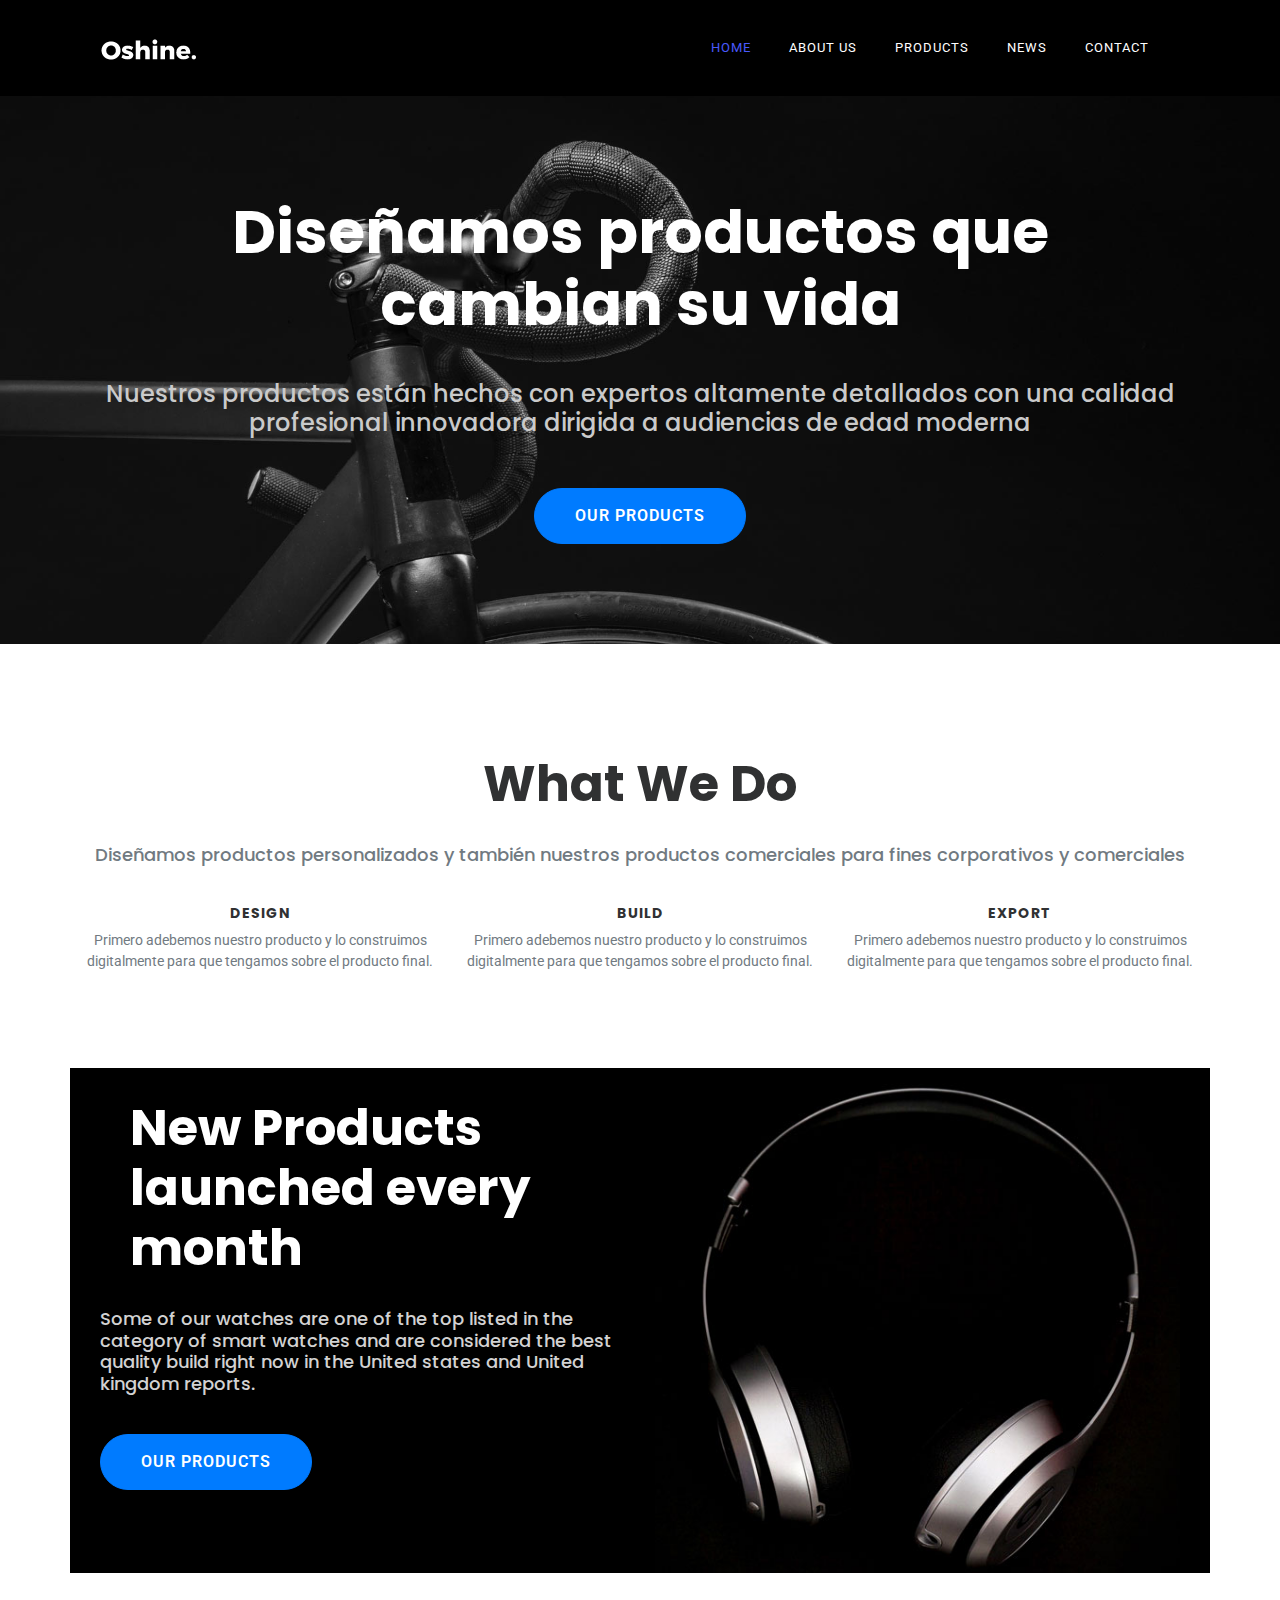
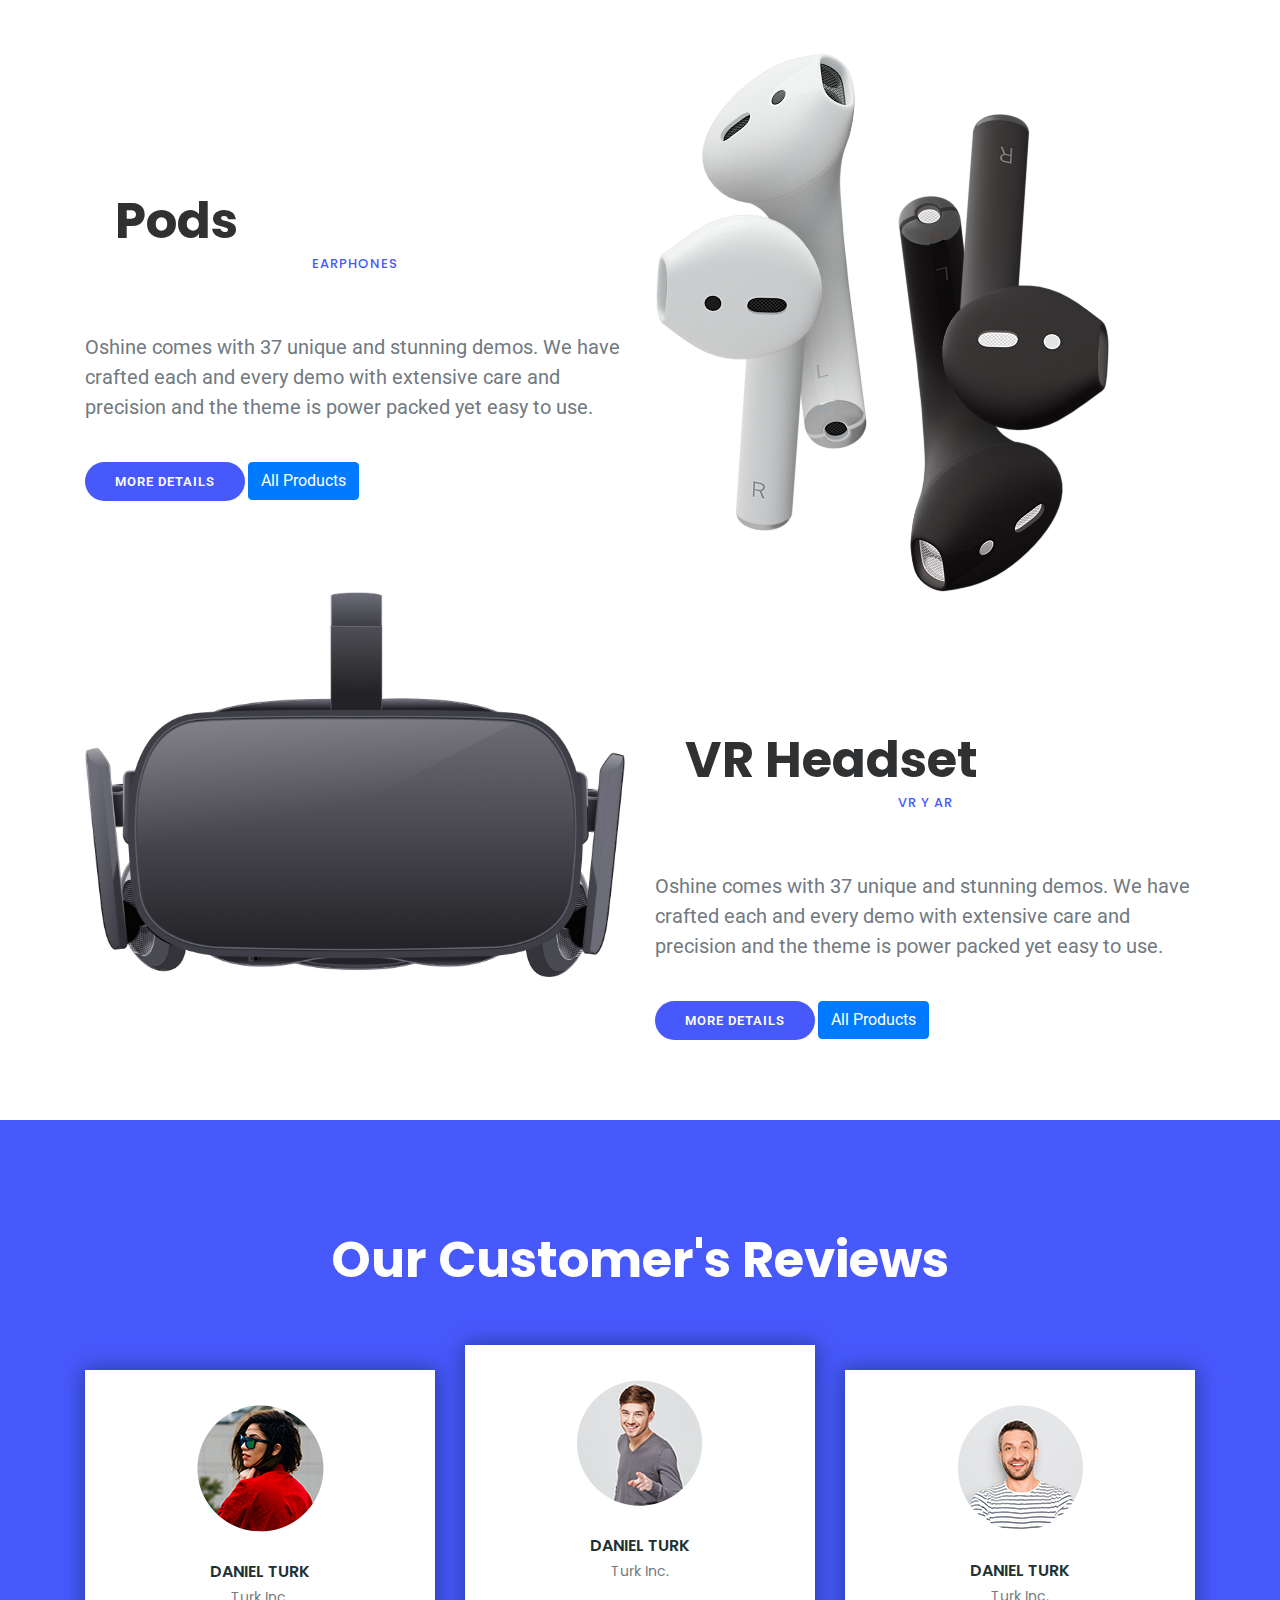
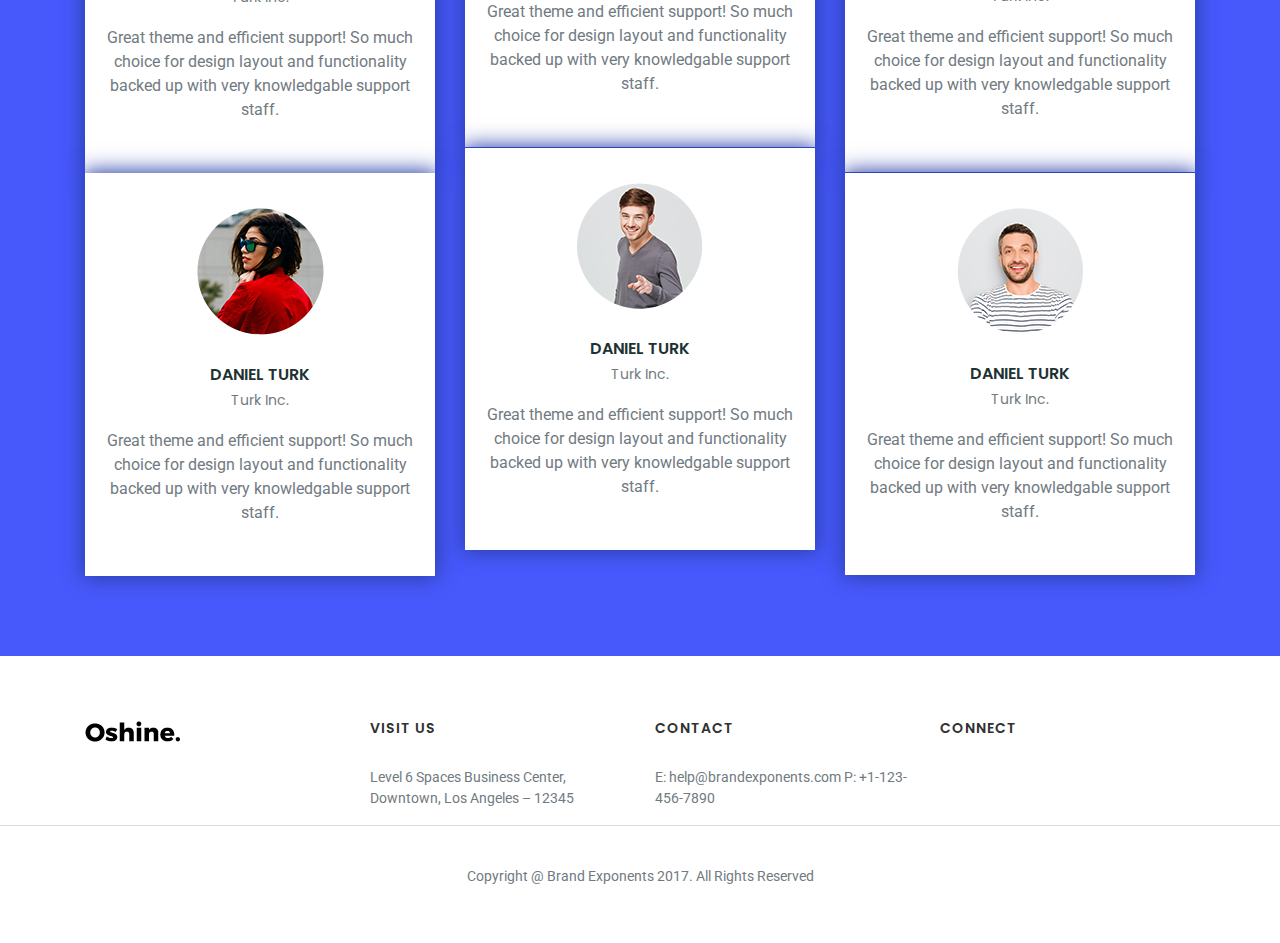
<file: index.html>
<!doctype html>
<html>
<head>
<meta charset="utf-8">
	<meta name="viewport" content="width=device-width, initial-scale=1.0">
<title>Oshine 36</title>
	<link href="css/bootstrap.min.css" rel="stylesheet">
	<link href="css/bootstrap-custom.css" rel="stylesheet">
	<link href="css/style.css" rel="stylesheet">
		  
	</head>

<body>
	
	<header>
	
		<div class="container">
			
			<nav class="navbar navbar-expand-lg navbar-light bg-light">
        <a class="navbar-brand" href="index.html"><img src="img/oshine-min-logo-white.png" class="img-fluid"></a>
        <button class="navbar-toggler" type="button" data-toggle="collapse" data-target="#navbar" aria-controls="navbar" aria-expanded="false" aria-label="Toggle navigation">
        <span class="navbar-toggler-icon"></span>
   </button>

       <div class="collapse navbar-collapse" id="navbar">
       <ul class="navbar-nav ml-auto">
       <li class="nav-item active">
        <a class="nav-link" href="index.html">Home</a>
      </li>
      <li class="nav-item">
        <a class="nav-link" href="about-us.html">About us</a>
      </li>
      <li class="nav-item">
        <a class="nav-link" href="#">Products</a>
      </li>
		   
		    <li class="nav-item">
        <a class="nav-link" href="#">News</a>
      </li>
      <li class="nav-item">
        <a class="nav-link" href="#">Contact</a>
      </li>
     
    </ul>

  </div>
</nav>
			
			
  </div>
	
	
	</header>
	
	<section id="hero">
		<div class="container">
		
		<h1>Diseñamos productos que cambian su vida</h1>
		<h2>Nuestros productos están hechos con expertos altamente detallados con una calidad profesional innovadora dirigida a audiencias de edad moderna</h2>
			<a href="#" class="btn btn-primary">Our Products</a>
 		
		</div>
	
	</section>
	
	<section id="what" class="section">
	<div class="container">
		
		<h2 class="title">What We Do</h2>
		
		<h3 class="subtitle">Diseñamos productos personalizados y también nuestros productos comerciales para fines corporativos y comerciales</h3>
		
		<div class="row">
			<article class="col-md-4 col-sm-12 col-xs-12">
				<h4>Design</h4>
				
				<p>Primero adebemos nuestro producto y lo construimos digitalmente para que tengamos sobre el producto final.</p>
			
			</article>
			
			<article class="col-md-4 col-sm-12 col-xs-12">
				<h4>Build</h4>
				
				<p>Primero adebemos nuestro producto y lo construimos digitalmente para que tengamos sobre el producto final.</p>
			
			</article>
			
			<article class="col-md-4 col-sm-12 col-xs-12">
				<h4>Export</h4>
				
				<p>Primero adebemos nuestro producto y lo construimos digitalmente para que tengamos sobre el producto final.</p>
			
			</article>
		
		</div>
		
		</div>
	</section>
	
	<section id="products" class="container">
	
		<div class="container">
		 
		 <div class="row">
			 
			 <article class="col-md-6 col-sm-12">
			 
				 <h2 class="title">New Products launched every month</h2>
				 
				 <h3 class="subtitle">Some of our watches are one of the top listed in the category of smart watches and are considered the best quality build right now in the United states and United kingdom reports.</h3>
				 <a href="#" class="btn btn-primary">Our Products</a>
				 
			 </article>
			 
			 <article class="col-md-6 col-sm-12">
				 
				 <img src="img/Headphone-2.jpg" class="img-fluid" alt="headphone">
			 
			 </article>
			 </div>
			
		</div>
</section>	
	
	<section id="pods" class="section">
		<div class="container">
		
		<div class="row">
			
		<article class="col-md-6 col-sm-12">
			
			<h2 class="title">Pods</h2>
			<h3 class="subtitle">EARPHONES</h3>
			<p>Oshine comes with 37 unique and stunning demos. We have crafted each and every demo with extensive care and precision and the theme is power packed yet easy to use.</p>
			
			<a href="#" class="btn btn-primary btn-azul">More Details</a>
			
			<a href="#" class="btn btn-primary btn blanco">All Products</a>
			
		</article>	
			
		<article class="col-md-6 col-sm-12">
			
			<img src="img/Pods.jpg" class="img-fluid" alt="Pods">
			
			
		</article>
			
			
		</div>
			
			<div class="row">
		
				
		<article class="col-md-6 col-sm-12">
			
			<img src="img/vr-headset.jpg" class="img-fluid" alt="Pods">
			
			
		</article>	
		
				
		<article class="col-md-6 col-sm-12">
			
			<h2 class="title">VR Headset</h2>
			<h3 class="subtitle">VR y AR</h3>
			<p>Oshine comes with 37 unique and stunning demos. We have crafted each and every demo with extensive care and precision and the theme is power packed yet easy to use. </p>
			
			<a href="#" class="btn btn-primary btn-azul">More Details</a>
			
			<a href="#" class="btn btn-primary btn blanco">All Products</a>
			
		</article>	
			
		</div>
		
		
		
		</div>
	
	
	
	</section>
	
	<section id="reviews" class="section">
		<div class="container">
			
			<h2 class="title">Our Customer's Reviews</h2>
			
			<div class="row">
				
				<article class="col-md-4 col-sm-12">
					<div class="info-review">
						
						<img src="img/team-5.png" class="img-fluid" alt="review">
						
						<h3>DANIEL TURK</h3>
						
						<h4>Turk Inc.</h4>
						
						<p>Great theme and efficient support! So much choice for design layout and functionality backed up with very knowledgable support staff.</p>
					
					
					</div>
				
				
				
				</article>
				
				<article class="col-md-4 col-sm-12">
					<div class="info-review">
						
						<img src="img/team-2.png" class="img-fluid" alt="review">
						
						<h3>DANIEL TURK</h3>
						
						<h4>Turk Inc.</h4>
						
						<p>Great theme and efficient support! So much choice for design layout and functionality backed up with very knowledgable support staff.</p>
					
					
					</div>
				
				
				
				</article>
				
				<article class="col-md-4 col-sm-12">
					<div class="info-review">
						
						<img src="img/team-3.png" class="img-fluid" alt="review">
						
						<h3>DANIEL TURK</h3>
						
						<h4>Turk Inc.</h4>
						
						<p>Great theme and efficient support! So much choice for design layout and functionality backed up with very knowledgable support staff.</p>
					
					
					</div>
				
				</article>
			</div>
			
			<div class="row">
				
				<article class="col-md-4 col-sm-12">
					<div class="info-review">
						
						<img src="img/team-5.png" class="img-fluid" alt="review">
						
						<h3>DANIEL TURK</h3>
						
						<h4>Turk Inc.</h4>
						
						<p>Great theme and efficient support! So much choice for design layout and functionality backed up with very knowledgable support staff.</p>
					
					
					</div>
				
				
				
				</article>
				
				<article class="col-md-4 col-sm-12">
					<div class="info-review">
						
						<img src="img/team-2.png" class="img-fluid" alt="review">
						
						<h3>DANIEL TURK</h3>
						
						<h4>Turk Inc.</h4>
						
						<p>Great theme and efficient support! So much choice for design layout and functionality backed up with very knowledgable support staff.</p>
					
					
					</div>
				
				
				
				</article>
				
				<article class="col-md-4 col-sm-12">
					<div class="info-review">
						
						<img src="img/team-3.png" class="img-fluid" alt="review">
						
						<h3>DANIEL TURK</h3>
						
						<h4>Turk Inc.</h4>
						
						<p>Great theme and efficient support! So much choice for design layout and functionality backed up with very knowledgable support staff.</p>
					
					
					</div>
				
				</article>
			</div>
		
		
		
		
		
		</div>
		
		
		
		
		
		
	</section>
	
	<footer>
		<section id="info">
			<div class="container">
				<div class="row">
					<article class="col-md-3 col-sm-6 col-xs-12">
						<img src="img/oshine-new-logo-1.png" class="img-fluid">
					
					
					</article>
					
					<article class="col-md-3 col-sm-6 col-xs-12">
						<h3>VISIT US</h3>
						<p>Level 6 Spaces Business Center, Downtown, Los Angeles – 12345</p>
					
					
					</article>
					
					<article class="col-md-3 col-sm-6 col-xs-12">
						
						<h3>CONTACT</h3>
						<p>E: help@brandexponents.com P: +1-123-456-7890</p>
					
					
					</article>
					
					<article class="col-md-3 col-sm-6 col-xs-12">
						<h3>CONNECT</h3>
						<ul class="list-inline">
							<li class="list-inline-item"><a><i class="fab fa-facebook-f"></i></a></li>
							
							<li class="list-inline-item"><a><i class="fab fa-instagram"></i></a></li>
							
							<li class="list-inline-item"><a><i class="fab fa-pinterest"></i></a></li>
							
							<li class="list-inline-item"><a><i class="fab fa-behance-square"></i></a></li>
						
						
						
						
						</ul>
						
					
					
					</article>
				
				
				
				
				
				</div>
				
				
			
			</div>
		
		</section>
		
		<section id="copy">
			<div class="container">
				<p>Copyright @ Brand Exponents 2017. All Rights Reserved</p>
			
			
			
			</div>
		
		</section>
	
	</footer>
	
	
	
	
	
	
	
	
	
	<script src="js/jquery.min.js"></script>
	<script src="js/bootstrap.min.js"></script>
	
	
	<!-- Global site tag (gtag.js) - Google Analytics -->
<script async src="https://www.googletagmanager.com/gtag/js?id=UA-177530120-1"></script>
<script>
  window.dataLayer = window.dataLayer || [];
  function gtag(){dataLayer.push(arguments);}
  gtag('js', new Date());

  gtag('config', 'UA-177530120-1');
</script>

	
	
	
</body>	
</html>
</file>
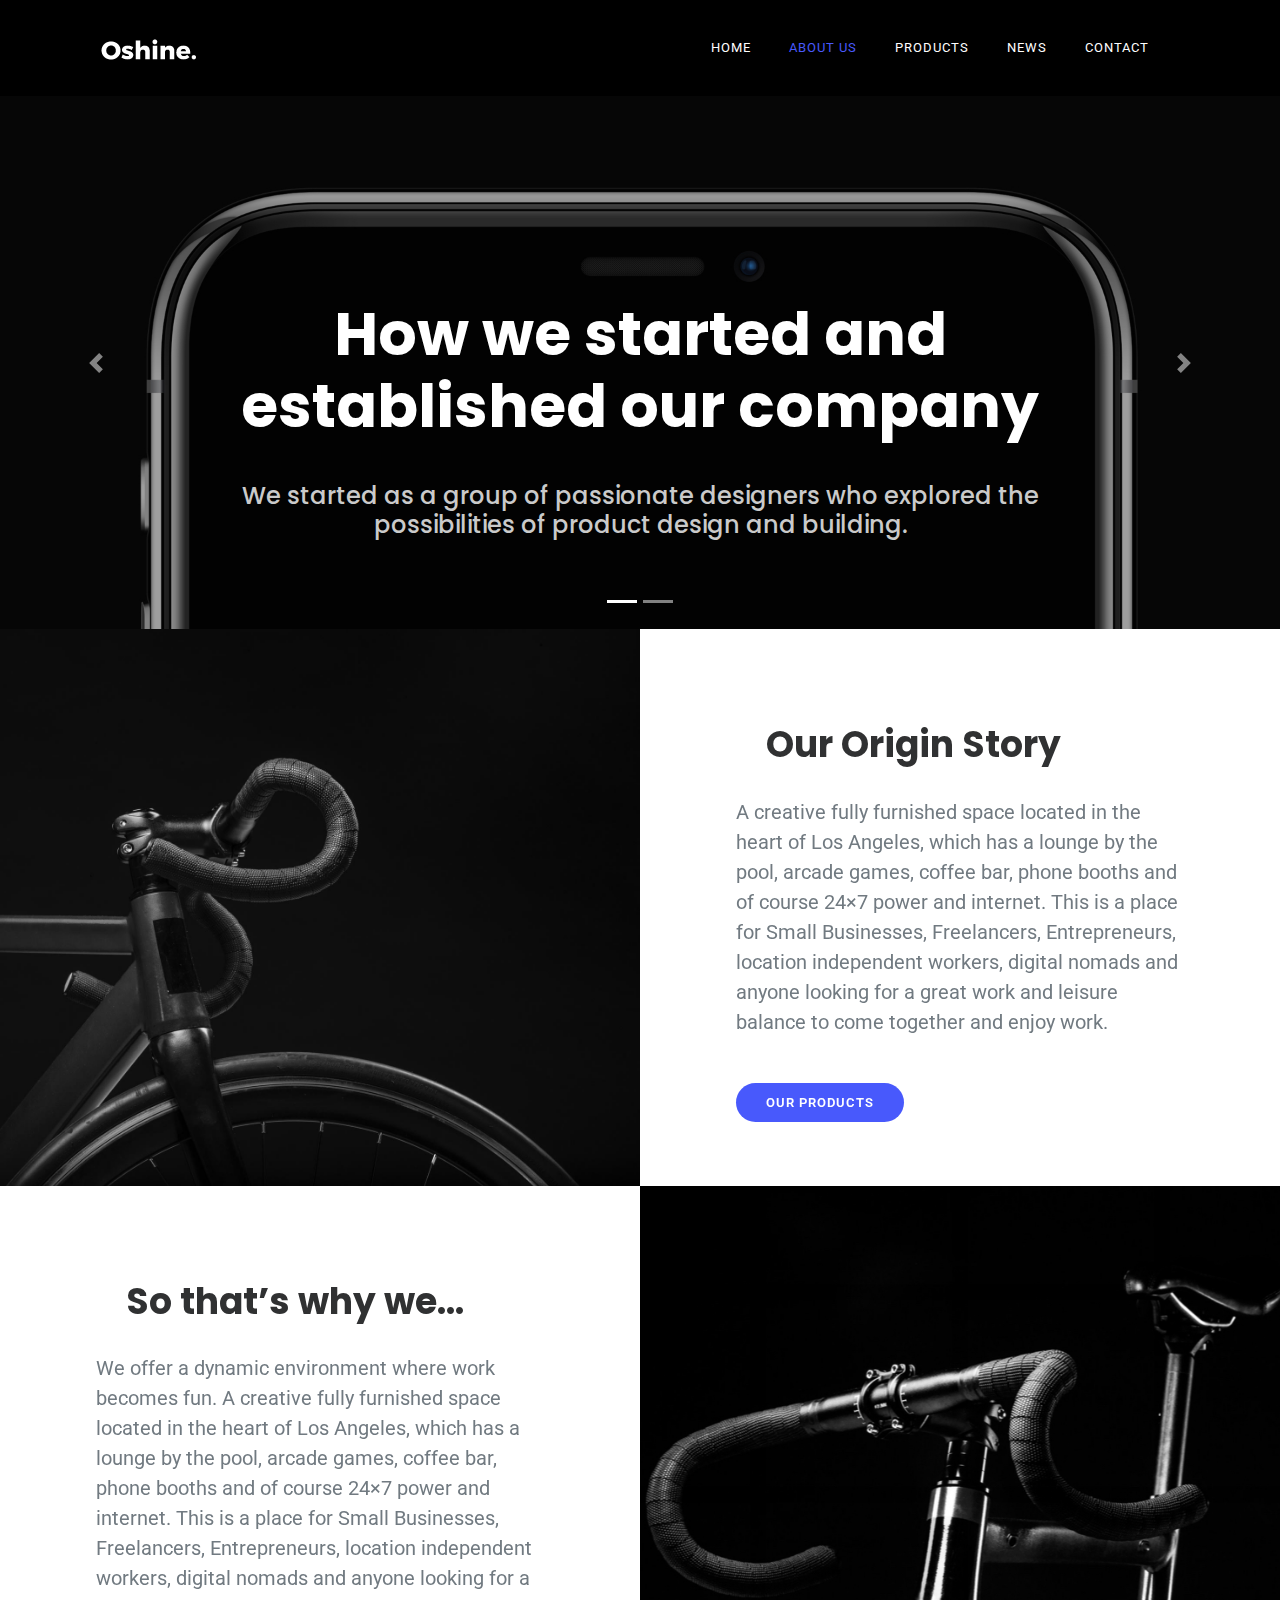
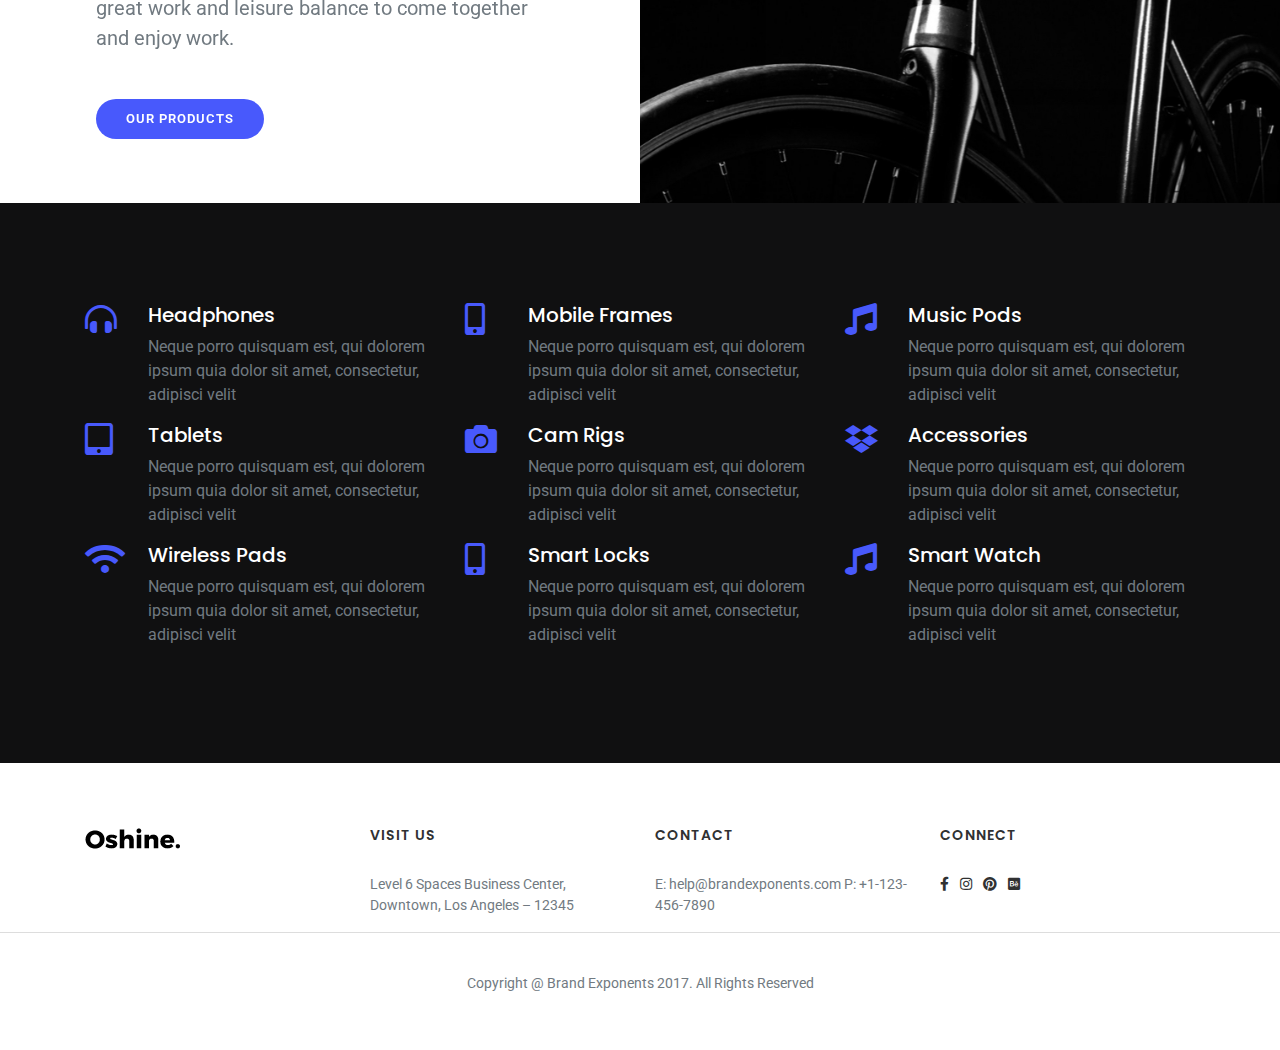
<file: about-us.html>
<!doctype html>
<html>
<head>
<meta charset="utf-8">
<meta name="viewport" content="width=device-width, initial-scale=1.0">
<title>About Us - Oshine36</title>
	<link href="css/bootstrap.min.css" rel="stylesheet">
	<link href="css/bootstrap-custom.css" rel="stylesheet">
	<link href="https://cdnjs.cloudflare.com/ajax/libs/font-awesome/5.12.1/css/all.min.css" rel="stylesheet">
	<link href="css/style.css" rel="stylesheet">
	
<!--SEO-->
<meta name="Keywords" content="oshine 36, about us Oshine 36, oshine, best company">
<meta name="Description" content="about us Oshine 36, We started as a group of passionate designers who explored the possibilities of product design and building.">
	  	  
</head>

<body>
	
	<header>
		
	<div class="container">
			
			<nav class="navbar navbar-expand-lg navbar-light bg-light">
        <a class="navbar-brand" href="index.html"><img src="img/oshine-min-logo-white.png" class="img-fluid"></a>
        <button class="navbar-toggler" type="button" data-toggle="collapse" data-target="#navbar" aria-controls="navbar" aria-expanded="false" aria-label="Toggle navigation">
        <span class="navbar-toggler-icon"></span>
   </button>

       <div class="collapse navbar-collapse" id="navbar">
       <ul class="navbar-nav ml-auto">
       <li class="nav-item">
        <a class="nav-link" href="index.html">Home</a>
      </li>
      <li class="nav-item active">
        <a class="nav-link" href="about-us.html">About us</a>
      </li>
      <li class="nav-item">
        <a class="nav-link" href="#">Products</a>
      </li>
		   
		    <li class="nav-item">
        <a class="nav-link" href="#">News</a>
      </li>
      <li class="nav-item">
        <a class="nav-link" href="#">Contact</a>
      </li>
     
    </ul>

  </div>
</nav>
			
			
  </div>
	
	
	</header>
	
	<section id="slides">
	
	<div id="carouselExampleControls" class="carousel slide" data-ride="carousel">
	<ol class="carousel-indicators">
        <li data-target="carouselExampleControls" data-slide-to="0" class="active"></li>
        <li data-target="carouselExampleControls" data-slide-to="1"></li>
    </ol>
  
	
	<div class="carousel-inner">
    <div class="carousel-item active">
      <img class="d-block w-100" src="img/iphone-big.jpg" alt="First slide">
		<div class="carousel-caption">
		<h1>How we started and established our company</h1>
		<h2>We started as a group of passionate designers who explored the possibilities of product design and building.</h2>
		
		</div>
    </div>
    <div class="carousel-item">
      <img class="d-block w-100" src="img/iphone-big.jpg" alt="Second slide">
		<div class="carousel-caption">
		<h1>How we started and established our company</h1>
		<h2>We started as a group of passionate designers who explored the possibilities of product design and building.</h2>
		
		</div>
    </div>
  </div>
  <a class="carousel-control-prev" href="#carouselExampleControls" role="button" data-slide="prev">
    <span class="carousel-control-prev-icon" aria-hidden="true"></span>
    <span class="sr-only">Previous</span>
  </a>
  <a class="carousel-control-next" href="#carouselExampleControls" role="button" data-slide="next">
    <span class="carousel-control-next-icon" aria-hidden="true"></span>
    <span class="sr-only">Next</span>
  </a>
</div>
		
		
		
		
		
	</section>
	
	<section id="story">
		<div class="container-fluid p-0">
			
		<div class="row no-gutters">
			<article class="col-md-6 col-sm-12 bg-story">
				
			
			</article>
			
			<article class="col-md-6 col-sm-12">
				<div class="content">
				
				<h2 class="title">Our Origin Story</h2>
				<p>A creative fully furnished space located in the heart of Los Angeles, which has a lounge by the pool, arcade games, coffee bar, phone booths and of course 24×7 power and internet. 

                This is a place for Small Businesses, Freelancers, Entrepreneurs, location independent workers, digital nomads and anyone looking for a great work and leisure balance to come together and enjoy work.</p>
				<a href="#" class="btn btn-azul">Our Products</a>
			
			</div>
			</article>
			
		</div>
			
			<div class="row no-gutters">
			
			<article class="col-md-6 col-sm-12">
				<div class="content">
				
				<h2 class="title">So that’s why we…</h2>
				<p>We offer a dynamic environment where work becomes fun. A creative fully furnished space located in the heart of Los Angeles, which has a lounge by the pool, arcade games, coffee bar, phone booths and of course 24×7 power and internet. 

This is a place for Small Businesses, Freelancers, Entrepreneurs, location independent workers, digital nomads and anyone looking for a great work and leisure balance to come together and enjoy work.</p>
				<a href="#" class="btn btn-azul">Our Products</a>
			
			</div>
			</article>
				
			<article class="col-md-6 col-sm-12 bg-story-2">
				
			
			</article>
			
		</div>
		
		
		</div>
	
	</section>
	
	<section id="about-icons">
		<div class="container">
		
			<div class="row">
			
			<article class="col-md-4 col-sm-12">
				
				<div class="row">
				<article class="col-md-2 col-sm-2 col-2">
					<i class="fas fa-headphones-alt"></i>
					
				</article>
				
				<article class="col-md-10 col-sm-10 col-10">
					<h3>Headphones</h3>
					<p>Neque porro quisquam est, qui dolorem ipsum quia dolor sit amet, consectetur, adipisci velit</p>
				</article>
				
				
				</div>
			
			
			</article>
				
			<article class="col-md-4 col-sm-12">
				
				<div class="row">
				<article class="col-md-2 col-sm-2 col-2">
					<i class="fas fa-mobile-alt"></i>
					
				</article>
				
				<article class="col-md-10 col-sm-10 col-10">
					<h3>Mobile Frames</h3>
					<p>Neque porro quisquam est, qui dolorem ipsum quia dolor sit amet, consectetur, adipisci velit</p>
				</article>
					
				</div>
			
			
			</article>
			
	
				
			<article class="col-md-4 col-sm-12">
				
				<div class="row">
				<article class="col-md-2 col-sm-2 col-2">
					<i class="fas fa-music"></i>
					
				</article>
				
				<article class="col-md-10 col-sm-10 col-10">
					<h3>Music Pods</h3>
					<p>Neque porro quisquam est, qui dolorem ipsum quia dolor sit amet, consectetur, adipisci velit</p>
				</article>
					
				</div>
				
			
			
			</article>
			
			
			
			
			
		</div>
			
			<div class="row">
			
			<article class="col-md-4 col-sm-12">
				
				<div class="row">
				<article class="col-md-2 col-sm-2 col-xs-12">
					<i class="fas fa-tablet-alt"></i>
					
				</article>
				
				<article class="col-md-10 col-sm-10 col-xs-12">
					<h3>Tablets</h3>
					<p>Neque porro quisquam est, qui dolorem ipsum quia dolor sit amet, consectetur, adipisci velit</p>
				</article>
				
				
				</div>
			
			
			</article>
				
			<article class="col-md-4 col-sm-12">
				
				<div class="row">
				<article class="col-md-2 col-sm-2 col-xs-12">
					<i class="fas fa-camera"></i>
					
				</article>
				
				<article class="col-md-10 col-sm-10 col-xs-12">
					<h3>Cam Rigs</h3>
					<p>Neque porro quisquam est, qui dolorem ipsum quia dolor sit amet, consectetur, adipisci velit</p>
				</article>
					
				</div>
			
			
			</article>
			
	
				
			<article class="col-md-4 col-sm-12">
				
				<div class="row">
				<article class="col-md-2 col-sm-2 col-xs-12">
					<i class="fab fa-dropbox"></i>
					
				</article>
				
				<article class="col-md-10 col-sm-10 col-xs-12">
					<h3>Accessories</h3>
					<p>Neque porro quisquam est, qui dolorem ipsum quia dolor sit amet, consectetur, adipisci velit</p>
				</article>
					
				</div>
				
			
			
			</article>
			
			
			
			
			
		</div>
			
			<div class="row">
			
			<article class="col-md-4 col-sm-12">
				
				<div class="row">
				<article class="col-md-2 col-sm-2 col-xs-12">
					<i class="fas fa-wifi"></i>
					
				</article>
				
				<article class="col-md-10 col-sm-10 col-xs-12">
					<h3>Wireless Pads</h3>
					<p>Neque porro quisquam est, qui dolorem ipsum quia dolor sit amet, consectetur, adipisci velit</p>
				</article>
				
				
				</div>
			
			
			</article>
				
			<article class="col-md-4 col-sm-12">
				
				<div class="row">
				<article class="col-md-2 col-sm-2 col-xs-12">
					<i class="fas fa-mobile-alt"></i>
					
				</article>
				
				<article class="col-md-10 col-sm-10 col-xs-12">
					<h3>Smart Locks</h3>
					<p>Neque porro quisquam est, qui dolorem ipsum quia dolor sit amet, consectetur, adipisci velit</p>
				</article>
					
				</div>
			
			
			</article>
			
	
				
			<article class="col-md-4 col-sm-12">
				
				<div class="row">
				<article class="col-md-2 col-sm-2 col-xs-12">
					<i class="fas fa-music"></i>
					
				</article>
				
				<article class="col-md-10 col-sm-10 col-xs-12">
					<h3>Smart Watch</h3>
					<p>Neque porro quisquam est, qui dolorem ipsum quia dolor sit amet, consectetur, adipisci velit</p>
				</article>
					
				</div>
				
			
			
			</article>
			
			
			
			
			
		</div>
		
		
		</div>
	
	</section>
	
	<footer>
		<section id="info">
			<div class="container">
				<div class="row">
					<article class="col-md-3 col-sm-6 col-xs-12">
						<img src="img/oshine-new-logo-1.png" class="img-fluid">
					
					
					</article>
					
					<article class="col-md-3 col-sm-6 col-xs-12">
						<h3>VISIT US</h3>
						<p>Level 6 Spaces Business Center, Downtown, Los Angeles – 12345</p>
					
					
					</article>
					
					<article class="col-md-3 col-sm-6 col-xs-12">
						
						<h3>CONTACT</h3>
						<p>E: help@brandexponents.com P: +1-123-456-7890</p>
					
					
					</article>
					
					<article class="col-md-3 col-sm-6 col-xs-12">
						<h3>CONNECT</h3>
						<ul class="list-inline">
							<li class="list-inline-item"><a><i class="fab fa-facebook-f"></i></a></li>
							
							<li class="list-inline-item"><a><i class="fab fa-instagram"></i></a></li>
							
							<li class="list-inline-item"><a><i class="fab fa-pinterest"></i></a></li>
							
							<li class="list-inline-item"><a><i class="fab fa-behance-square"></i></a></li>
						
						
						
						
						</ul>
						
					
					
					</article>
				
				
				
				
				
				</div>
				
				
			
			</div>
		
		</section>
		
		<section id="copy">
			<div class="container">
				<p>Copyright @ Brand Exponents 2017. All Rights Reserved</p>
			
			
			
			</div>
		
		</section>
	
	</footer>
	
	
	<script src="js/jquery.min.js"></script>
	<script src="js/bootstrap.min.js"></script>
	
	
	
	<!-- Global site tag (gtag.js) - Google Analytics -->
<script async src="https://www.googletagmanager.com/gtag/js?id=UA-177530120-1"></script>
<script>
  window.dataLayer = window.dataLayer || [];
  function gtag(){dataLayer.push(arguments);}
  gtag('js', new Date());

  gtag('config', 'UA-177530120-1');
</script>

	
	
	
	
	
	
	
	
</body>
</html>
</file>
<file: css/style.css>
@import url('https://fonts.googleapis.com/css2?family=Poppins:wght@300;400;500;600&family=Roboto:wght@300;400;500;700&display=swap');
body{
	font-family: 'Roboto', sans-serif;
	font-size: 14px;
	color: #717A81;
}
h1,h2,h3,h4,h5,h6{
	font-family: 'Poppins', sans-serif;
}
header{
	background-color: #000;
	padding: 20px 0;
	text-align: center;
}
#hero{
	background-image: url("../img/v36-intro.jpg");
	background-position: center;
	background-repeat: no-repeat;
	background-size: cover;
	text-align: center;
	padding: 100px 0;
	color: #fff;
}

#hero h1,
#slides h1{
	font-size: 60px;
	font-weight: 700;
	
}

#hero h2,
#slides h2{
	font-size: 24px;
	margin-top: 40px;
	margin-bottom: 50px;
	color: #cacaca;
}

#hero .btn,
#products .btn,
.btn-azul{
	text-transform: uppercase;
	padding: 15px 40px;
	font-weight: 600;
	letter-spacing: 1px;
	border-radius: 40px;
	color: #fff;
}

.title{
	font-weight: 700;
	text-align: center;
	font-size: 50px;
	color: #303132;
	margin: 30px;
}

.subtitle{
	font-size: 18px;
	text-align: center;
	margin-bottom: 40px;
}

.section{
	padding: 80px  0;
	
}

#what{
	text-align: center;
}

#what article h4{
	font-size: 14px;
	font-weight: 700;
	text-transform: uppercase;
	color: #303132; 
	letter-spacing: 1px;
}

#products{
	background-color: #000;
	color: #fff;
}

#products .title{
	text-align: left;
	color: #fff;
}

#products .subtitle{
	text-align: left;
	color: #d2d2d2;
	font-size: 18px;
}

.title-ptop{
	padding-top: 100px;
}

#pods .title{
	text-align: left;
	margin-top: 138px;
	margin-bottom: 5px;
}
#pods h3{
	text-transform: uppercase;
	color: #4859fc;
	font-size: 13px;
	letter-spacing: 1px;
	margin-bottom: 30px;
	padding-bottom: 30px;
}

#pods p{
	font-size: 20px;
	margin-bottom: 40px;
}

.btn-azul{
	padding: 10px 30px;
	font-size: 13px;
	font-weight: 600;
	background-color: #4859fc;
	border: 0px;
}

.btn-blanco{
	padding: 10px 30px;
	font-size: 13px;
	font-weight: 600;
	color: #979797;
	text-transform: uppercase;
	background-color: #4859fc;
	border: 2px solid #979797;
	border-radius: 40px;
	margin-left: 20px;
}
.btn-blanco:hover{
	background-color: #4859fc;
	border-color: #4859fc;
}

#reviews{
	background-color: #4859fc;
	text-align: center;
}
#reviews .title{
	color: #fff;
	margin-bottom: 80px;
}
#reviews .article{
	padding-left: 25px;
	padding-right: 25px;
}
#reviews .info-review{
	background-color: #fff;
	padding: 35px 20px;
	box-shadow: 0px 0px 20px 2px #283ea7;
}
.info-review h3{
	color: #203132;
	font-size: 16px;
	text-transform: uppercase;
	font-weight: 600;
	margin-top: 30px;
}
.info-review h4{
	font-size: 14px;
	font-weight: 400;
	margin-bottom: 20px;
}
.info-review p{
	font-size: 16px;	
}

#reviews article:first-child,
#reviews article:last-child
{
	margin-top: 0px;
}

#reviews article:nth-child(2){
	transform: translateY(-25px);
}

.content{
	padding: 10% 15%;
}
.content .title{
	text-align: left;
	font-size: 36px;
}
.content p{
	font-size: 20px;
}
.content .btn-azul{
	margin-top: 30px;
}
.bg-story{
	background-image: url("../img/v36-intro.jpg");
	background-position: center;
	background-size: cover;
	background-repeat: no-repeat;
}
.bg-story-2{
	background-image: url("../img/Rectangle-12-Copy.jpg");
	background-position: center;
	background-size: cover;
	background-repeat: no-repeat;
	
}
#about-icons{
	padding: 100px 30px;
	background-color: #101011;
}

#about-icons h3{
	color: #fff;
	font-size: 20px;
}
#about-icons p{
	font-size: 16px;
}

#about-icons i{
	font-size: 32px;
	color: #4859fc;
}

footer{
	padding-top: 5%;
}

footer #info h3{
	font-size: 14px;
	text-transform: uppercase;
	font-weight: 600;
	letter-spacing: 1px;
	margin-bottom: 30px;
	color: #303132;
}

footer #copy{
	border-top: 1px solid #ddd;
	text-align: center;
	padding: 40px 0;
}

footer #info a{
	color: #303132;
}
</file>
